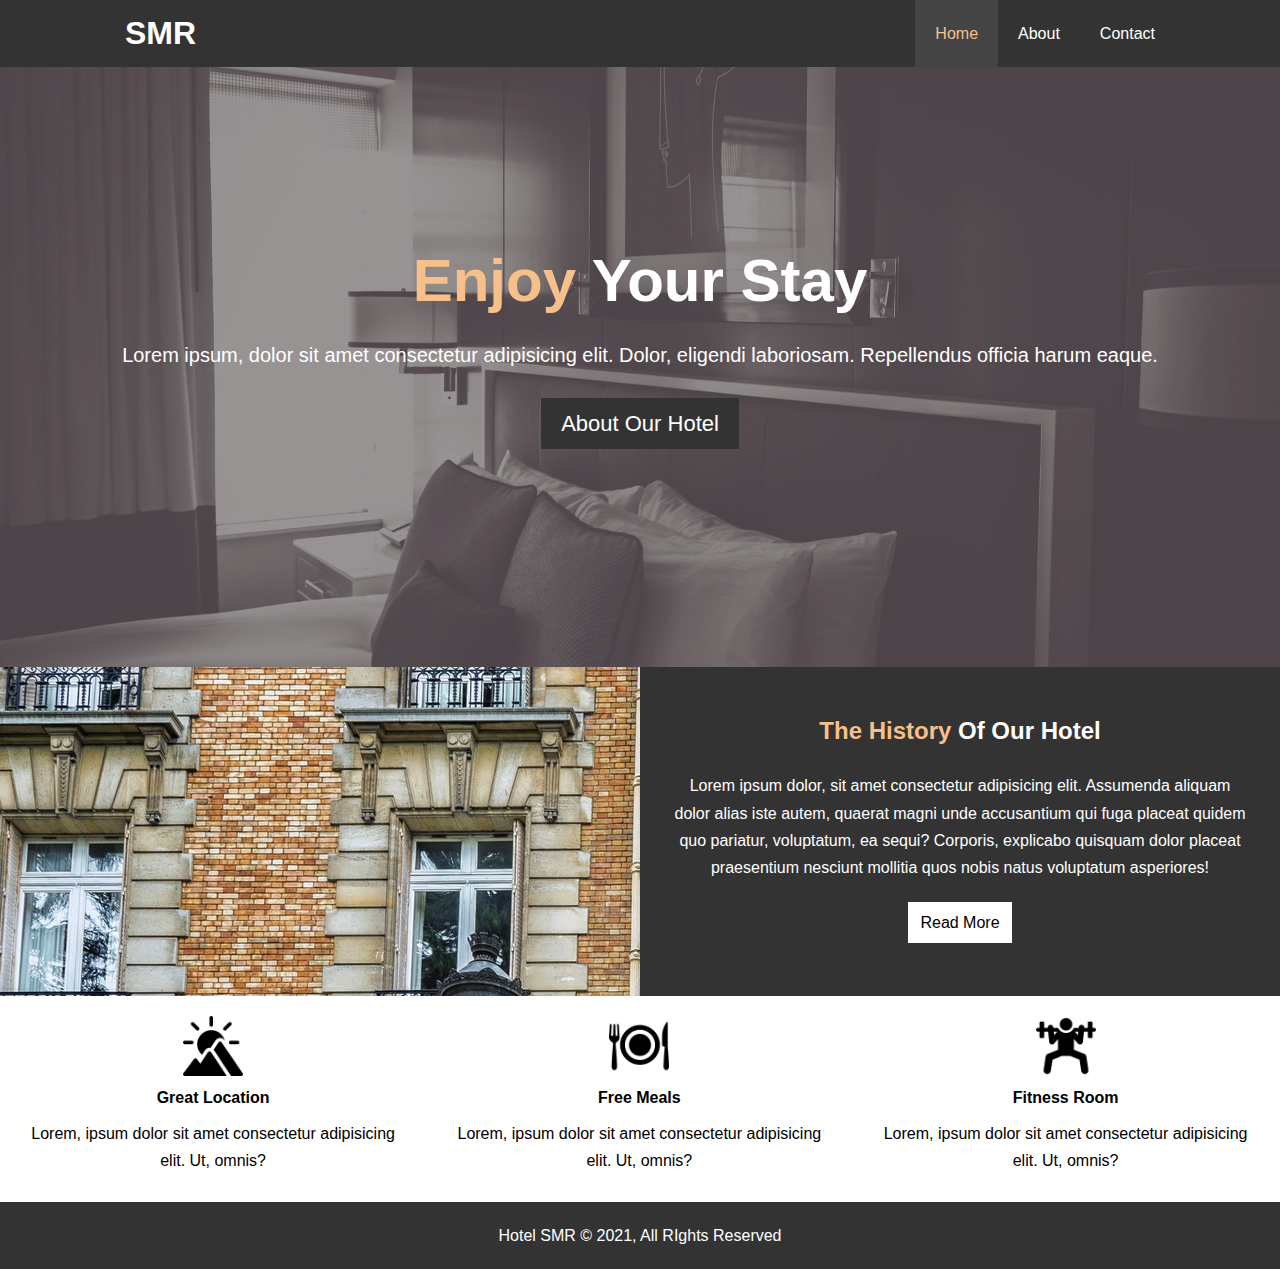
<file: index.html>
<!DOCTYPE html>
<html lang="en">

<head>
    <meta charset="UTF-8">
    <meta http-equiv="X-UA-Compatible" content="IE=edge">
    <meta name="viewport" content="width=device-width, initial-scale=1.0">
    <meta name="description" content="Welcome to most extraordinary hotel in Mumbai" <meta name="keywords">
    <meta content="hotel, booking discount, five star hotel, hotels near me">
    <link rel="stylesheet" href="CSS/style.css">
    <link rel="preconnect" href="https://fonts.gstatic.com">
    <link rel="shortcut icon" href="img/Hotel_Favicon.ico" type="image/x-icon">
    <link rel="stylesheet" href="https://cdnjs.cloudflare.com/ajax/libs/font-awesome/4.7.0/css/font-awesome.min.css">
    <title>Hotel SMR | Welcome</title>
</head>

<body>
    <header>
        <nav class="navbar">
            <div class="container">
                <h1 class="logo"><a href="index.html">SMR</a></h1>
                <ul>
                    <li><a id="current" href="index.html">Home</a></li>
                    <li><a href="about.html">About</a></li>
                    <li><a href="contact.html">Contact</a></li>
                </ul>
            </div>
        </nav>
        <div class="hero">
            <div class="container">
                <h1 class="hero_heading"><span id="hero_head_span">Enjoy</span> Your Stay</h1>
                <p class="hero_text">Lorem ipsum, dolor sit amet consectetur adipisicing elit. Dolor, eligendi laboriosam. Repellendus officia harum eaque.</p>
                <a href="about.html" class="btn_link">About Our Hotel</a>
            </div>
        </div>
    </header>
    <section>
        <div class="img_info">
            <img src="img/photo-1.jpg" alt="">
        </div>
        <div class="content_info">
            <h2><span id="content_info_span">The History</span> Of Our Hotel</h2>
            <p class="content_text">Lorem ipsum dolor, sit amet consectetur adipisicing elit. Assumenda aliquam dolor alias iste autem, quaerat magni unde accusantium qui fuga placeat quidem quo pariatur, voluptatum, ea sequi? Corporis, explicabo quisquam dolor placeat praesentium nesciunt mollitia quos nobis natus voluptatum asperiores!</p>
            <a href="about.html" class="content_btn">Read More</a>
        </div>
    </section>
    <section>
        <div class="box">
            <img src="img/mountains.png" alt="" class="box_img">
            <h4 class="box_head">Great Location</h4>
            <p class="box_text">Lorem, ipsum dolor sit amet consectetur adipisicing elit. Ut, omnis?
            </p>
        </div>
        <div class="box">
            <img src="img/dinner.png" alt="" class="box_img">
            <h4 class="box_head">Free Meals</h4>
            <p class="box_text">Lorem, ipsum dolor sit amet consectetur adipisicing elit. Ut, omnis?
            </p>
        </div>
        <div class="box">
            <img src="img/weightlifting.png" alt="" class="box_img">
            <h4 class="box_head">Fitness Room</h4>
            <p class="box_text">Lorem, ipsum dolor sit amet consectetur adipisicing elit. Ut, omnis?
            </p>
        </div>
    </section>
    <footer>
        <p class="foot_text">Hotel SMR © 2021, All RIghts Reserved</p>
    </footer>
</body>
</html>
</file>
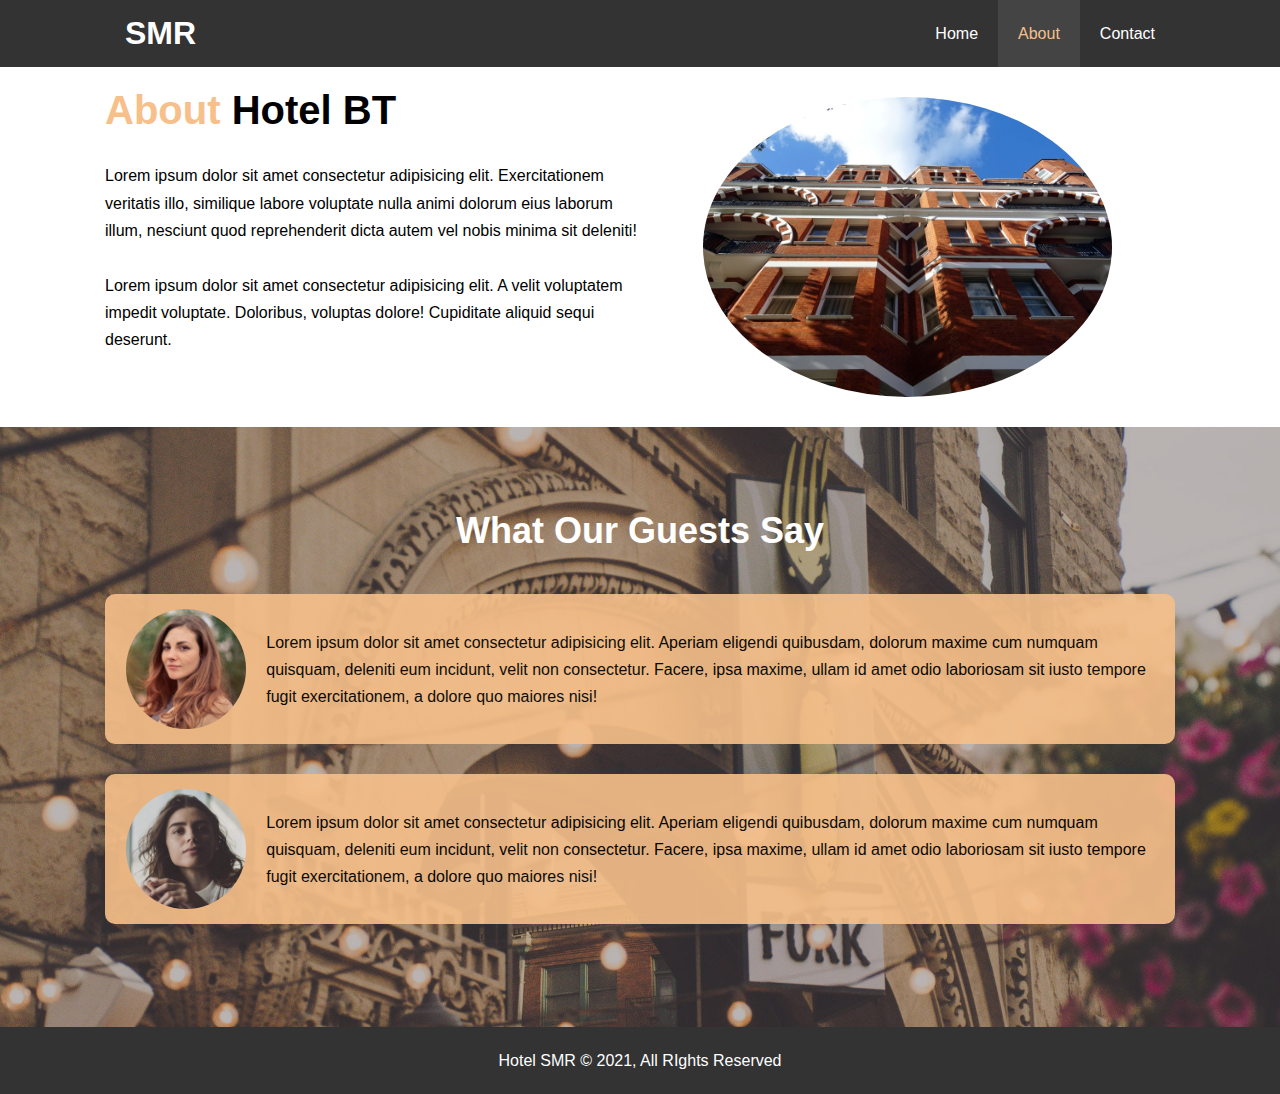
<file: about.html>
<!DOCTYPE html>
<html lang="en">

<head>
    <meta charset="UTF-8">
    <meta http-equiv="X-UA-Compatible" content="IE=edge">
    <meta name="viewport" content="width=device-width, initial-scale=1.0">
    <meta name="description" content="Welcome to most extraordinary hotel in Mumbai" <meta name="keywords">
    <meta content="hotel, booking discount, five star hotel, hotels near me">
    <link rel="stylesheet" href="CSS/style.css">
    <link rel="preconnect" href="https://fonts.gstatic.com">
    <link rel="shortcut icon" href="img/Hotel_Favicon.ico" type="image/x-icon">
    <link rel="stylesheet" href="https://cdnjs.cloudflare.com/ajax/libs/font-awesome/4.7.0/css/font-awesome.min.css">
    <title>Hotel SMR | About</title>
</head>

<body>
    <header>
        <nav class="navbar">
            <div class="container">
                <h1 class="logo"><a href="index.html">SMR</a></h1>
                <ul>
                    <li><a href="index.html">Home</a></li>
                    <li><a id="current" href="about.html">About</a></li>
                    <li><a href="contact.html">Contact</a></li>
                </ul>
            </div>
        </nav>
    </header>
    <section class="abourt_first_section">
        <div class="first_section">
            <div class="container">
                <div class="about_text">
                    <h1 class="first_head"><span class="span_head">About</span> Hotel BT</h1>
                    <p class="first_text">Lorem ipsum dolor sit amet consectetur adipisicing elit. Exercitationem
                        veritatis illo, similique labore voluptate nulla animi dolorum eius laborum illum, nesciunt quod
                        reprehenderit dicta autem vel nobis minima sit deleniti!</p>
                    <p class="second_text">Lorem ipsum dolor sit amet consectetur adipisicing elit. A velit voluptatem
                        impedit voluptate. Doloribus, voluptas dolore! Cupiditate aliquid sequi deserunt.</p>
                </div>
                <div class="about_right_img">
                    <div class="about_img"></div>
                </div>
            </div>
        </div>
    </section>
    <section>
        <div class="testimonials">
            <div class="container">
                <div class="extra_container">
                    <h1 class="testimonials_head">What Our Guests Say</h1>
                    <div class="squar_box squar_box_one">
                        <img src="img/person-1.jpg" alt="" class="testimonials_img_one">
                        <p class="testimonials_text">Lorem ipsum dolor sit amet consectetur adipisicing elit. Aperiam eligendi quibusdam, dolorum maxime cum numquam quisquam, deleniti eum incidunt, velit non consectetur. Facere, ipsa maxime, ullam id amet odio laboriosam sit iusto tempore fugit exercitationem, a dolore quo maiores nisi!</p>
                    </div>
                    <div class="squar_box squar_box_two">
                        <img src="img/person-2.jpg" alt="" class="testimonials_img_one">
                        <p class="testimonials_text">Lorem ipsum dolor sit amet consectetur adipisicing elit. Aperiam eligendi quibusdam, dolorum maxime cum numquam quisquam, deleniti eum incidunt, velit non consectetur. Facere, ipsa maxime, ullam id amet odio laboriosam sit iusto tempore fugit exercitationem, a dolore quo maiores nisi!</p>
                    </div>
                </div>
            </div>
        </div>
    <footer>
        <p class="foot_text">Hotel SMR © 2021, All RIghts Reserved</p>
    </footer>
</body>

</html>
</file>
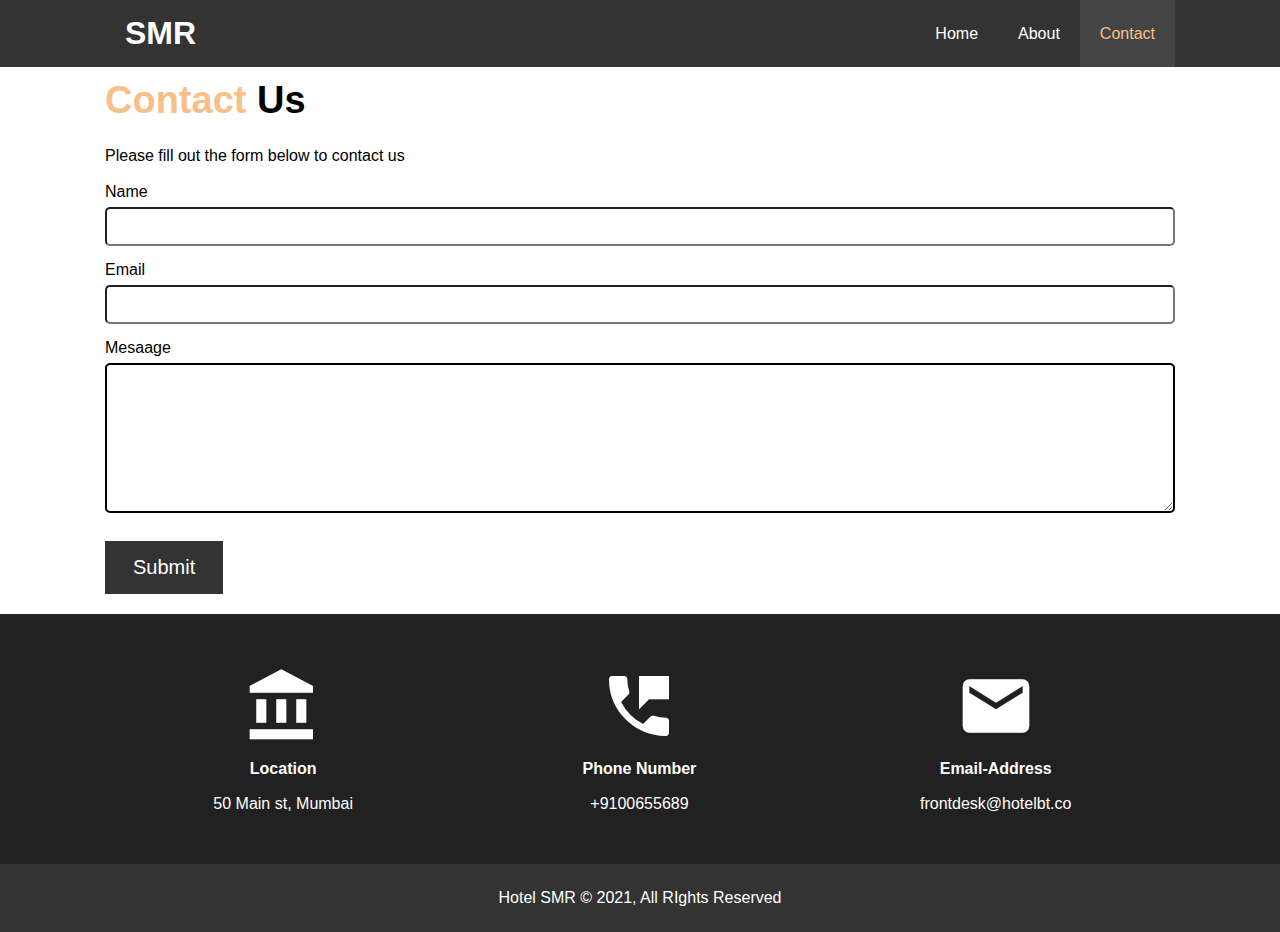
<file: contact.html>
<!DOCTYPE html>
<html lang="en">

<head>
    <meta charset="UTF-8">
    <meta http-equiv="X-UA-Compatible" content="IE=edge">
    <meta name="viewport" content="width=device-width, initial-scale=1.0">
    <meta name="description" content="Welcome to most extraordinary hotel in Mumbai" <meta name="keywords">
    <meta content="hotel, booking discount, five star hotel, hotels near me">
    <link rel="stylesheet" href="CSS/style.css">
    <link rel="preconnect" href="https://fonts.gstatic.com">
    <link rel="shortcut icon" href="img/Hotel_Favicon.ico" type="image/x-icon">
    <link href="https://fonts.googleapis.com/icon?family=Material+Icons" rel="stylesheet">
    <link rel="stylesheet" href="https://cdnjs.cloudflare.com/ajax/libs/font-awesome/4.7.0/css/font-awesome.min.css">
    <title>Hotel SMR | Contact</title>
</head>

<body>
    <header>
        <nav class="navbar">
            <div class="container">
                <h1 class="logo"><a href="index.html">SMR</a></h1>
                <ul>
                    <li><a href="index.html">Home</a></li>
                    <li><a href="about.html">About</a></li>
                    <li><a id="current" href="contact.html">Contact</a></li>
                </ul>
            </div>
        </nav>
    </header>
    <section>
        <div class="container">
            <div class="contact_form">
                <h1 class="contact_head"><span class="contact_span">Contact</span> Us</h1>
                <p class="contact_text_p">Please fill out the form below to contact us</p>

                <label for="name_text">Name</label>
                <input type="text" name="" id="name_text general_input">

                <label for="email_text">Email</label>
                <input type="email" name="" id="email_text general_input">

                <label for="">Mesaage</label>
                <textarea name="" id="" id="textarea_text" maxlength="400"></textarea>

                <input type="submit" value="Submit">
            </div>
        </div>
    </section>

    <section>
        <div class="contact_info">
            <div class="container">
                <div class="contact_box">
                    <i class="material-icons" style="font-size:80px">account_balance</i>
                    <h4 class="contact_info_head">Location</h4>
                    <p class="contact_info_tex">50 Main st, Mumbai</p>
                </div>
                <div class="contact_box" id="contact_box_phone">
                    <i class="material-icons" style="font-size:80px">perm_phone_msg</i>
                    <!-- <i class="fa fa-phone-square" style="font-size:80px"></i> -->
                    <h4 class="contact_info_head">Phone Number</h4>
                    <p class="contact_info_tex">+9100655689</p>
                </div>
                <div class="contact_box">
                    <i class="material-icons" style="font-size:80px">email</i>
                    <h4 class="contact_info_head">Email-Address</h4>
                    <p class="contact_info_tex">frontdesk@hotelbt.co</p>
                </div>
            </div>
        </div>
    </section>

    <footer>
        <p class="foot_text">Hotel SMR © 2021, All RIghts Reserved</p>
    </footer>
</body>

</html>
</file>
<file: CSS/style.css>
* {
    padding: 0;
    margin: 0;
    box-sizing: border-box;
}

/* Main Styling */

html,
body {
    font-family: Tahoma, sans-serif;
    line-height: 1.7em;
}

h1,
h2,
h3 {
    padding-bottom: 20px;
}

a {
    text-decoration: none;
    color: white;
}

p {
    margin: 8px 0;
}

/* Navbar */

.navbar {
    background: #333333;
    color: white;
    overflow: auto;
}

.logo {
    float: left;
    padding: 20px;
}

.container ul {
    float: right;
    list-style: none;
}

.container ul li {
    float: left;
}

.container ul li a {
    float: left;
    padding: 20px;
    transition: 0.3s ease-in;
}

.container {
    max-width: 1100px;
    margin: auto;
    padding: 0 15px;
    text-align: center;
}

#current,
.container ul li a:hover {
    color: #f7c08a;
    background-color: #444444;
}


/* Hero Section */

.hero {
    background: url(../Docs/image_resources/image_resources/showcase.jpg) no-repeat center center/cover;
    height: 600px;
}

.hero_heading,
.hero_text {
    text-align: center;
}

.hero_heading {
    font-size: 60px;
    padding-top: 200px;
    text-align: center;
    color: white;
}

#hero_head_span {
    color: #f7c08a;
}

.hero_text {
    text-align: center;
    font-size: 20px;
    color: white;
    padding-top: 20px;
    padding-bottom: 20px;
}

.btn_link {
    display: inline-block;
    padding: 12px 20px;
    background: #333333;
    font-size: 22px;
    transition: 0.2s ease-in;
    cursor: pointer;
}

.btn_link:hover {
    background: #444;
}

.img_info{
    width:50%;
    overflow:hidden;
    height:329px;
    float:left;
}

.content_info{
    float: right;
    width:50%;
    min-height: 100%;
    text-align: center;
    padding: 50px 30px;
    background: #333;
    color: white;
    height:329px;
    overflow: auto;
    position: relative;
}

#content_info_span{
    color:#f7c08a;
}

.content_text{
    padding-bottom: 20px;
}

.content_btn{
    padding: 12px;
    background: #fff;
    color: #000;
    transition:0.1s ease-out;
}

.content_btn:hover{
    background: #f7c08a;
    color:white;
}

.box{
    float: left;
    width:33.3%;
    text-align:center;
    padding:20px;
}

.box_img{
    width:60px;
}

.foot_text{
    clear: both;
    text-align: center;
    padding: 20px 0;
    background: #333;
    color:white;
    margin-bottom: 0;
    margin-top:0;
}


/*-----------------About.html styling---------------*/

.abourt_first_section{
    
}

.about_text{
    width:50%;
    float:left;
}

.first_head{
    padding:30px 0px;
    font-size:40px;
    text-align: left;
}

.span_head{
    color:#f7c08a;
}

.first_text,.second_text{
    text-align: left;
    padding-bottom: 20px;
}

.about_right_img{
    width:50%;
    float:left;
    padding: 30px 63px;
}

.about_img{
    background: url(../img/photo-2.jpg) no-repeat center center/cover;
    height:300px;
    border-radius: 50%;
}

.testimonials{
    height: 600px;
    background: url(../img/test-bg.jpg) no-repeat center center/cover;
    clear: both;
}

.testimonials_img_one{
    height:120px;
    border-radius: 50%;
    /* float:left; */
}

.testimonials_text{
    /* float: left; */
    display: inline-block;
    width: 83%;
    text-align: left;
}

.squar_box{
    width:100%;
    height: 150px;
    background-color: #f7c08a;
    margin: 30px 0 ;
    display: flex;
    justify-content: space-evenly;
    align-items: center;
    border-radius: 10px;
    opacity: .9;
    transition: .2s ease-in-out;
}

.testimonials_head{
    padding-top: 90px;
    color:white;
    font-size:36px;
}

.squar_box:hover{
    opacity: 1;
}

/* Contact Styling */

label{
    display: block;
    text-align: left;
    padding-bottom: 2px;
}

.contact_text_p{
    text-align: left;
}

.contact_head{
    text-align: left;
    font-size: 38px;
    padding: 20px 0;
}

.contact_span{
    color: #f7c08a;
}

[type="text"],[type="email"] {
    width: 100%;
    padding: 10px;
    border-radius: 5px;
    margin-bottom: 10px;
}

textarea{
    border-radius: 5px;
    border: 2px solid #000;
    margin-bottom:20px;
    padding: 10px;
    width: 100%;
    height: 150px;
}

[type="text"]:focus,[type="email"]:focus,textarea:focus{
    background-color: rgba(131, 130, 130, 0.171);
}

[type="submit"]:hover{
    opacity: 0.9;
}

[type="submit"]{
    float: left;
    padding: 15px 28px;
    border: none;
    outline: none;
    background-color: #333;
    color: white;
    font-size: 20px;
    margin-bottom: 20px;
    cursor: pointer;
}

.contact_info{
    width: 100%;
    height: 250px;
    background-color: rgb(34, 33, 33);
    clear: both;
    color:white;
}

.contact_box{
    margin-top: 52px;
    width: 33.3%;
    float:left;
}
</file>
